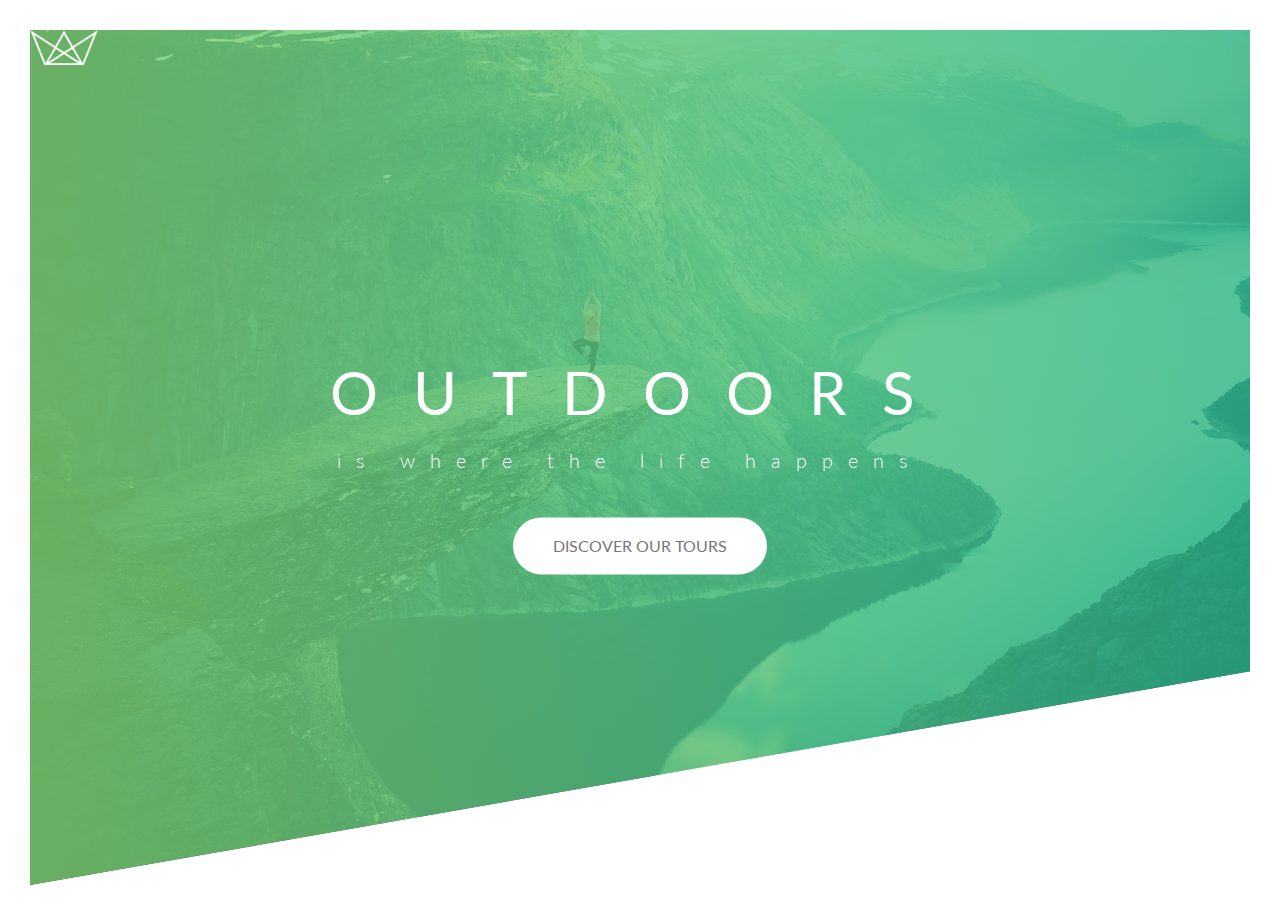
<file: index.html>
<!DOCTYPE html>
<html lang="en">
    <head>
        <meta charset="UTF-8">
        <meta name="viewport" content="width=device-width, initial-scale=1.0">
        
        <!-- <link href="https://fonts.googleapis.com/css?family=Lato:100,300,400,700,900" rel="stylesheet"> -->
        <link rel="preconnect" href="https://fonts.gstatic.com">
        <link href="https://fonts.googleapis.com/css2?family=Lato:ital,wght@0,100;0,300;0,400;0,700;0,900;1,100;1,300;1,400;1,700;1,900&display=swap" rel="stylesheet">

        <!-- <link rel="stylesheet" href="css/icon-font.css"> -->
        <link rel="stylesheet" href="css/style.css">
        <link rel="shortcut icon" type="image/png" href="img/favicon.png">
        
        <title>Natours | Exciting tours for adventurous people</title>
    </head>
    <body>
        <header class="header">
            <div class="logo-box">
                <img src="img/logo-white.png" class="logo">
            </div>

            <div class="text-box">
                <div class="heading-primary">
                    <h1>
                        <span class="heading-primary-main">OUTDOORS</span>
                        <span class="heading-primary-sub">is where the life happens</span>
                    </h1>
                </div>

                <a href="#" class="btn btn-white btn-animated">Discover our tours</a>
            </div>
            
        </header>
        
        
    </body>
</html>
</file>
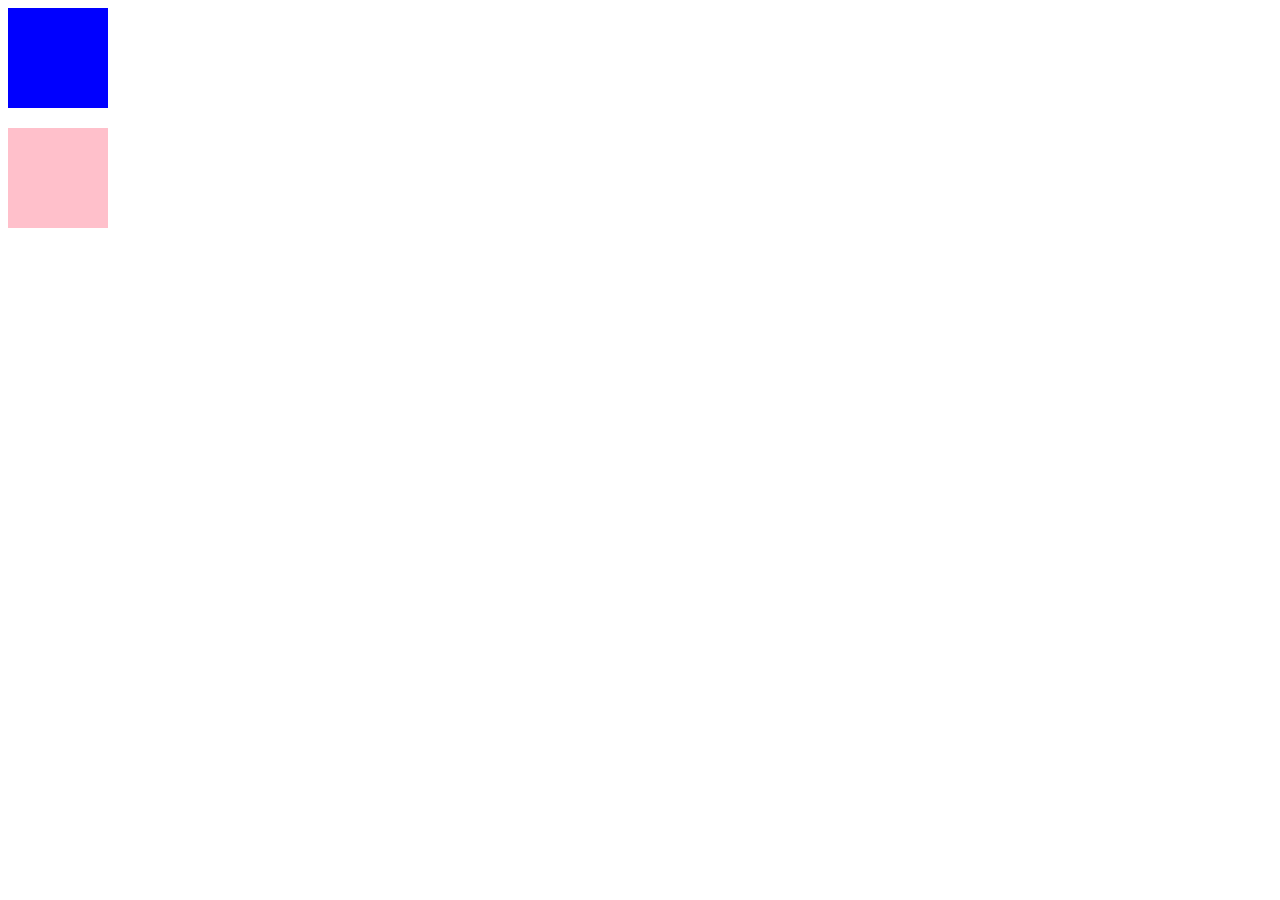
<file: animation-try.html>
<!DOCTYPE html>
<html>
<head>
	<title>Animation</title>
</head>
<style type="text/css">
	.first{
		width: 100px;
		height: 100px;
		background-color: blue;
		margin-bottom: 20px;
		animation-name: trial;
		/*animation-direction: alternate;*/
		animation-duration: 5s;
		animation-iteration-count: infinite;
	}

	.second{
		width: 100px;
		height: 100px;
		background-color: pink;
		animation-name: trial;
		animation-duration: 2s;
		animation-iteration-count: infinite;
	}

	@keyframes trial{
		0% {background-color: brown;}
		50% {background-color: green;}
		100% {background-color: violet;}
	}
</style>
<body>
	<div class="first"></div>
	<div class="second"></div>
</body>
</html>
</file>
<file: css/style.css>
/*
COLORS:

Light green: #7ed56f
Medium green: #55c57a
Dark green: #28b485

*/

*{
	/*background-color: blue;*/
	margin: 0;
	padding: 0;
	box-sizing: border-box;
}

body{
	font-family: 'Lato', sans-serif;
	font-weight: 400;
	line-height: 1.7;
	color: #777;
	padding: 30px;
}
/*
h1{
	padding-top: 0;
	margin-top: 0;
}*/

.header{
	position: relative;
	height: 95vh;
	background-image: linear-gradient(to right , rgba(126, 213, 111, 0.8), rgba(40, 180, 133, 0.8)) , url(../img/hero.jpg);
	background-size: cover;
	/*background-position: left;*/
	clip-path: polygon(0 0, 100% 0, 100% 75%, 0 100%);
}

./*header::selection{
	color: #fff;
	background: #28b485;
}*/


.logo-box{
	position: absolute;
	top: 40px;
	left: 40px;
}

.logo-box .logo{
	height: 35px;
}

.text-box{
	/*background-color: red;*/
/*	width: fit-content;
	margin: 0px auto;
	padding-top: 10%;*/
	position: absolute;
	top: 50%;
	left: 50%;
	transform: translate(-50%, -50%);
	text-align: center;
}

.heading-primary{
	color: #fff;
	text-align: center;
	backface-visibility: hidden;
}

.heading-primary-main{
	font-size: 60px;
	font-weight: 400;
	display: block;
	letter-spacing: 35px;
	animation-name: moveInLeft;
	animation-duration: 2s;
	animation-timing-function: ease-out;
	/*animation-iteration-count: infinite;*/
}

.heading-primary-main::selection {
  /*color: red;*/
  background: #28b485;
}


.heading-primary-sub{
	font-size: 20px;
	font-weight: 300;
	display: block;
	transform: translateX(-10px);
	letter-spacing: 15px;
	animation-name: moveInRight;
	animation-duration: 2s;
	animation-timing-function: ease-out;
	/*animation-iteration-count: infinite;*/
}

.heading-primary-sub::selection {
  background: #28b485;
}

.btn, .btn:link, .btn:visited{
	text-transform: uppercase;
	text-decoration: none;
	padding: 15px 40px;
	display: inline-block;
	margin-top: 40px;
	border-radius: 50px;
	/*letter-spacing: 5px;*/
	/*transition: text-decoration .2s, :hover 1s;*/
	transition: all .2s;
	position: relative;
}
.btn-animated{
	animation-name: moveInBottom;
	animation-duration: 1.5s;
	animation-timing-function: ease-out;
	animation-delay: .5s;
	animation-fill-mode: backwards;
}

.btn:hover{
	transform: translateY(-3px);
	box-shadow: 0 10px 20px rgba(0,0,0,.2);
}

.btn:active{
	transform: translateY(-1px);
	box-shadow: 0 5px 10px rgba(0,0,0,.2);
}

.btn-white{
	background-color: #fff;
	color: #777;
}

.btn::after{
	content: "";
	display: inline-block;
	height: 100%;
	width: 100%;
	border-radius: 50px;
	position: absolute;
	top: 10px;
	left: 10px;
	z-index: -1;
	transition: all .4s;
}

.btn:hover::after{
	transform: scale(1.4);
	opacity: 0;
}


@keyframes moveInLeft{
	0%{
		opacity: 0;
		transform: translateX(-100px);
	}

	80%{
		opacity: 0.8;
		transform: translateX(30px);
	}

	100%{
		opacity: 1;
		transform: translateX(0px);
	}
}


@keyframes moveInRight{
	0%{
		opacity: 0;
		transform: translateX(100px);
	}

	80%{
		opacity: 0.8;
		transform: translateX(-30px);
	}

	100%{
		opacity: 1;
		transform: translateX(-10px);
	}	
}

@keyframes moveInBottom{
	0%{
		opacity: 0;
		transform: translateY(100px);
	}

	80%{
		opacity: 0.8;
		transform: translateY(-10px);
	}

	100%{
		opacity: 1;
		transform: translateY(0);
	}
}
</file>
